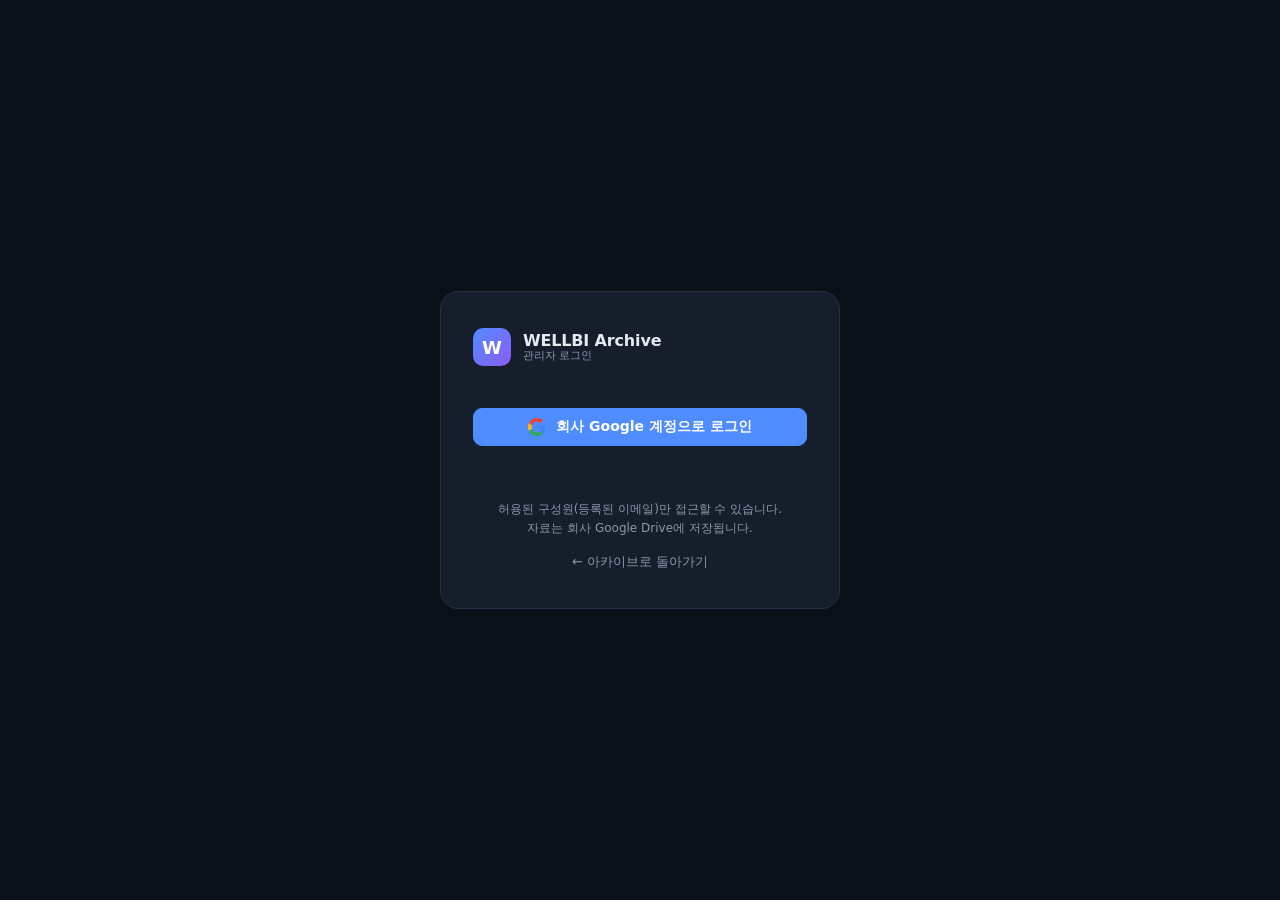
<file: admin.html>
<!DOCTYPE html>
<html lang="ko">
<head>
<meta charset="UTF-8">
<meta name="viewport" content="width=device-width, initial-scale=1.0">
<title>WELLBI Archive · 관리자</title>
<link rel="stylesheet" href="style.css">
<link rel="stylesheet" href="admin.css">
</head>
<body class="admin-body">

<!-- ================= 로그인 ================= -->
<section id="loginView" class="login" hidden>
  <form class="login-card" id="loginForm">
    <div class="brand" style="margin-bottom:28px">
      <span class="brand-mark">W</span>
      <span class="brand-text"><strong>WELLBI Archive</strong><small>관리자 로그인</small></span>
    </div>
    <!-- 프로토타입(IndexedDB) 모드 -->
    <div id="loginLocal">
      <label class="f"><span>회사 이메일</span><input type="email" name="email" value="admin@wellbi.co.kr" autocomplete="username"></label>
      <label class="f"><span>비밀번호</span><input type="password" name="pw" value="admin1234" autocomplete="current-password"></label>
      <div class="login-err" id="loginErr"></div>
      <button class="btn primary block" type="submit">로그인</button>
      <button class="btn ghost block" type="button" id="showRegister">구성원 가입 신청</button>
      <p class="login-hint">프로토타입 기본 관리자: admin@wellbi.co.kr / admin1234<br>구성원은 가입 신청 후 관리자 승인을 받아야 로그인할 수 있습니다.</p>
    </div>
    <!-- Google Drive 모드 -->
    <div id="loginDrive" hidden>
      <button class="btn primary block google-btn" type="button" id="googleLoginBtn">
        <svg width="18" height="18" viewBox="0 0 48 48"><path fill="#EA4335" d="M24 9.5c3.5 0 6.6 1.2 9.1 3.5l6.8-6.8C35.8 2.4 30.3 0 24 0 14.6 0 6.5 5.4 2.6 13.2l7.9 6.1C12.4 13.4 17.7 9.5 24 9.5z"/><path fill="#4285F4" d="M46.5 24.5c0-1.6-.1-3.1-.4-4.5H24v9h12.7c-.6 3-2.3 5.5-4.8 7.2l7.7 6c4.5-4.2 6.9-10.3 6.9-17.7z"/><path fill="#FBBC05" d="M10.5 28.7c-.5-1.5-.8-3-.8-4.7s.3-3.2.8-4.7l-7.9-6.1C.9 16.5 0 20.1 0 24s.9 7.5 2.6 10.8l7.9-6.1z"/><path fill="#34A853" d="M24 48c6.3 0 11.7-2.1 15.6-5.7l-7.7-6c-2.1 1.4-4.8 2.3-7.9 2.3-6.3 0-11.6-3.9-13.5-9.4l-7.9 6.1C6.5 42.6 14.6 48 24 48z"/></svg>
        회사 Google 계정으로 로그인
      </button>
      <div class="login-err" id="loginErrDrive"></div>
      <p class="login-hint">허용된 구성원(<span id="allowedDomain"></span>)만 접근할 수 있습니다.<br>자료는 회사 Google Drive에 저장됩니다.</p>
    </div>
    <a class="login-back" href="index.html">← 아카이브로 돌아가기</a>
  </form>

  <!-- 구성원 가입 신청 (프로토타입 모드) -->
  <form class="login-card" id="registerForm" hidden>
    <div class="brand" style="margin-bottom:20px">
      <span class="brand-mark">W</span>
      <span class="brand-text"><strong>WELLBI Archive</strong><small>구성원 가입 신청</small></span>
    </div>
    <div class="row c2">
      <label class="f"><span>이름 *</span><input name="name" required placeholder="홍길동"></label>
      <label class="f"><span>소속</span><input name="dept" placeholder="기획1팀"></label>
      <label class="f"><span>직책</span><input name="position" placeholder="대리"></label>
      <label class="f"><span>회사 이메일 *</span><input type="email" name="email" required placeholder="name@wellbi.kr" autocomplete="username"></label>
      <label class="f" style="grid-column:1/-1"><span>비밀번호 * <span class="hint">(6자 이상)</span></span><input type="password" name="pw" required minlength="6" autocomplete="new-password"></label>
    </div>
    <div class="login-err" id="registerErr"></div>
    <button class="btn primary block" type="submit">가입 신청</button>
    <button class="btn ghost block" type="button" id="showLogin">← 로그인으로</button>
    <p class="login-hint">신청 후 관리자(허빈)가 승인하면 로그인할 수 있습니다.</p>
  </form>
</section>

<!-- ================= 관리자 셸 ================= -->
<div id="adminView" class="admin" hidden>
  <aside class="side">
    <a class="brand" href="index.html" target="_blank">
      <span class="brand-mark">W</span>
      <span class="brand-text"><strong>WELLBI Archive</strong><small>Admin Console</small></span>
    </a>

    <nav class="side-nav">
      <a href="#/dashboard" data-nav="dashboard" data-admin-only>📊 진행 현황 <span class="nav-badge" id="dashBadge" hidden></span></a>
      <a href="#/projects" data-nav="projects">📁 프로젝트 관리</a>
      <a href="#/new" data-nav="new">＋ 새 프로젝트</a>
      <a href="#/users" data-nav="users" data-admin-only>👥 구성원 관리 <span class="nav-badge" id="usersBadge" hidden></span></a>
      <a href="#/settings" data-nav="settings">⚙ 설정 · 백업</a>
    </nav>

    <div class="side-foot">
      <div class="me"><b id="meName"></b><small id="meRole"></small></div>
      <button class="btn ghost sm" id="logoutBtn">로그아웃</button>
      <a class="btn ghost sm" href="index.html" target="_blank">사이트 보기 ↗</a>
    </div>
  </aside>

  <main class="content" id="content"></main>
</div>

<!-- 토스트 -->
<div id="toast" class="toast" hidden></div>

<script src="https://accounts.google.com/gsi/client" async defer></script>
<script src="config.js"></script>
<script src="data.js"></script>
<script src="storage.js"></script>
<script src="admin.js"></script>
</body>
</html>
</file>
<file: style.css>
/* =====================================================================
   WELLBI Archive - Styles
   ===================================================================== */
:root {
  --bg: #0b0f17;
  --bg-2: #111827;
  --card: #161d2b;
  --card-hover: #1c2536;
  --line: #243044;
  --text: #e5e9f0;
  --muted: #8b97ab;
  --accent: #4f8cff;
  --accent-2: #7ab3ff;
  --radius: 14px;
  --shadow: 0 10px 30px rgba(0,0,0,.35);
  --header-h: 68px;
}

* { box-sizing: border-box; }
html, body { margin: 0; padding: 0; }
body {
  font-family: "Pretendard", "Apple SD Gothic Neo", "Noto Sans KR", "Malgun Gothic", system-ui, sans-serif;
  background: var(--bg);
  color: var(--text);
  line-height: 1.5;
  -webkit-font-smoothing: antialiased;
}
a { color: inherit; text-decoration: none; }
button { font-family: inherit; cursor: pointer; }
img { display: block; max-width: 100%; }
[hidden] { display: none !important; }

/* ---------- Header ---------- */
.header {
  position: sticky; top: 0; z-index: 50;
  height: var(--header-h);
  background: rgba(11,15,23,.85);
  backdrop-filter: blur(12px);
  border-bottom: 1px solid var(--line);
}
.header-inner {
  max-width: 1400px; margin: 0 auto; height: 100%;
  padding: 0 24px;
  display: flex; align-items: center; gap: 28px;
}
.brand { display: flex; align-items: center; gap: 12px; flex-shrink: 0; }
.brand-mark {
  width: 38px; height: 38px; border-radius: 10px;
  background: linear-gradient(135deg, var(--accent), #8b5cf6);
  display: grid; place-items: center;
  font-weight: 800; font-size: 18px; color: #fff;
}
.brand-text { display: flex; flex-direction: column; line-height: 1.15; }
.brand-text strong { font-size: 16px; letter-spacing: -.01em; }
.brand-text small { font-size: 11px; color: var(--muted); }

.nav { display: flex; gap: 4px; }
.nav a {
  padding: 8px 14px; border-radius: 8px;
  font-size: 14px; font-weight: 600; color: var(--muted);
  transition: .15s;
}
.nav a:hover { color: var(--text); background: var(--bg-2); }
.nav a.active { color: #fff; background: var(--accent); }

/* 검색: 기본은 돋보기 아이콘만, 클릭/포커스 또는 입력값이 있으면 입력창 확장 */
.search {
  margin-left: auto;
  display: flex; align-items: center; gap: 8px;
  background: var(--bg-2); border: 1px solid var(--line);
  border-radius: 10px; padding: 0 11px; height: 40px; width: 40px;
  color: var(--muted); cursor: pointer; overflow: hidden;
  transition: width .25s ease, border-color .2s, background .2s;
}
.search svg { flex: none; }
.search:hover { border-color: #34425b; color: var(--text); }
.search:focus-within, .search.open { width: 320px; border-color: var(--accent); cursor: text; color: var(--muted); }
.search input {
  flex: 1; min-width: 0; background: transparent; border: 0; outline: 0;
  color: var(--text); font-size: 14px; font-family: inherit;
  opacity: 0; transition: opacity .15s;
}
.search:focus-within input, .search.open input { opacity: 1; }
.search input::placeholder { color: var(--muted); }

/* ---------- Layout ---------- */
.main { max-width: 1400px; margin: 0 auto; padding: 32px 24px 80px; min-height: calc(100vh - var(--header-h) - 60px); }
.footer {
  border-top: 1px solid var(--line);
  padding: 20px 24px; font-size: 12px; color: var(--muted);
  display: flex; justify-content: space-between; max-width: 1400px; margin: 0 auto;
}

.page-head { display: flex; align-items: flex-end; justify-content: space-between; gap: 20px; margin-bottom: 24px; flex-wrap: wrap; }
.page-title { margin: 0; font-size: 26px; font-weight: 800; letter-spacing: -.02em; }
.page-sub { margin: 4px 0 0; color: var(--muted); font-size: 14px; }

/* 필터 칩 */
.chips { display: flex; gap: 8px; flex-wrap: wrap; }
.chip {
  display: inline-flex; align-items: center;
  border: 1px solid var(--line); background: var(--bg-2); color: var(--muted);
  border-radius: 999px; padding: 6px 14px; font-size: 13px; font-weight: 600;
  transition: .15s;
}
.chip:hover { color: var(--text); border-color: #34425b; }
.chip.active { background: var(--accent); border-color: var(--accent); color: #fff; }
.chip .cnt { opacity: .7; margin-left: 4px; font-weight: 500; }

/* ---------- Project Grid ---------- */
.grid {
  display: grid;
  grid-template-columns: repeat(auto-fill, minmax(300px, 1fr));
  gap: 22px;
}
.pcard {
  background: var(--card); border: 1px solid var(--line);
  border-radius: var(--radius); overflow: hidden;
  transition: transform .2s, border-color .2s, box-shadow .2s;
  display: flex; flex-direction: column;
}
.pcard:hover { transform: translateY(-4px); border-color: #34425b; box-shadow: var(--shadow); }
.pcard-thumb { position: relative; aspect-ratio: 16/10; overflow: hidden; background: #0f1520; }
.pcard-thumb img { width: 100%; height: 100%; object-fit: cover; transition: transform .4s; }
.pcard:hover .pcard-thumb img { transform: scale(1.04); }
.pcard-year {
  position: absolute; top: 12px; left: 12px;
  background: rgba(0,0,0,.6); backdrop-filter: blur(6px);
  padding: 4px 10px; border-radius: 6px; font-size: 12px; font-weight: 700;
}
.pcard-field {
  position: absolute; top: 12px; right: 12px;
  background: var(--accent); color: #fff;
  padding: 4px 10px; border-radius: 6px; font-size: 11px; font-weight: 700;
}
.pcard-body { padding: 16px 18px 18px; display: flex; flex-direction: column; gap: 8px; flex: 1; }
.pcard-title { margin: 0; font-size: 17px; font-weight: 700; letter-spacing: -.01em; }
.pcard-client { color: var(--muted); font-size: 13px; }
.pcard-meta { display: flex; gap: 6px; flex-wrap: wrap; margin-top: auto; padding-top: 8px; }
.mini {
  font-size: 11px; color: var(--muted);
  background: var(--bg-2); border: 1px solid var(--line);
  padding: 3px 8px; border-radius: 6px;
}
.mini b { color: var(--text); font-weight: 600; }

/* 그룹 (년도별/분야별) */
.group { margin-bottom: 44px; }
.group-head {
  display: flex; align-items: baseline; gap: 12px;
  margin-bottom: 16px; padding-bottom: 10px; border-bottom: 1px solid var(--line);
}
.group-head h2 { margin: 0; font-size: 22px; font-weight: 800; }
.group-head span { color: var(--muted); font-size: 13px; }

.empty { text-align: center; color: var(--muted); padding: 80px 0; }

/* ---------- 브레드크럼 ---------- */
.crumbs { display: flex; align-items: center; gap: 8px; flex-wrap: wrap; font-size: 13px; color: var(--muted); margin-bottom: 18px; }
.crumbs a:hover { color: var(--text); }
.crumbs .cur { color: var(--text); font-weight: 600; }
.crumbs .sep { opacity: .5; }

/* ---------- 연도 타일 (심플: 큰 연도 + 프로젝트 수) ---------- */
.yboard { display: grid; grid-template-columns: repeat(auto-fill, minmax(320px, 1fr)); gap: 22px; }
.ytile { container-type: inline-size; }
.ytile {
  position: relative; min-height: 260px;
  background: linear-gradient(160deg, #1a2436 0%, #0f1521 100%);
  border: 1px solid var(--line); border-radius: 22px; overflow: hidden;
  display: flex; flex-direction: column; justify-content: space-between;
  padding: 26px 30px 26px;
  transition: transform .25s, border-color .25s, box-shadow .25s;
}
.ytile:hover { transform: translateY(-5px); border-color: var(--accent); box-shadow: var(--shadow); }
.ytile::after {
  content: ""; position: absolute; inset: 0; pointer-events: none;
  background: radial-gradient(ellipse at 20% 0%, rgba(79,140,255,.22), transparent 55%);
}
.ytile-year {
  position: relative; z-index: 1;
  /* 타일 폭 기준: 4자리 숫자가 패딩 안에 꼭 맞게 (폭 320px → 약 128px, 시스템 폰트 폭 차이 대비 여유 확보). 컨테이너 쿼리 미지원 브라우저용 폴백 포함 */
  font-size: 92px; font-size: 40cqw; font-weight: 900; line-height: .9; letter-spacing: -.05em;
  font-variant-numeric: tabular-nums;
  background: linear-gradient(180deg, #ffffff 0%, #b9cdf2 100%);
  -webkit-background-clip: text; background-clip: text; color: transparent;
}
.ytile-stat { position: relative; z-index: 1; display: flex; align-items: baseline; gap: 8px; }
.ytile-stat b { font-size: 40px; font-weight: 900; color: var(--accent-2); letter-spacing: -.03em; line-height: 1; }
.ytile-stat span { font-size: 12px; font-weight: 700; color: var(--muted); letter-spacing: .14em; }
/* 첫 로드 스켈레톤 */
.ytile-skeleton { pointer-events: none; animation: ytile-pulse 1.4s ease-in-out infinite; }
.ytile-skeleton::before {
  content: ""; position: absolute; left: 30px; top: 26px; width: 60%; height: 38%;
  border-radius: 14px; background: rgba(255,255,255,.07);
}
@keyframes ytile-pulse { 0%, 100% { opacity: .55; } 50% { opacity: 1; } }
@media (max-width: 720px) {
  .yboard { grid-template-columns: 1fr; }
  .ytile { min-height: 220px; }
  .ytile-year { font-size: 92px; font-size: 40cqw; }
}

/* ---------- 보드 타일 (분야) ---------- */
.board { display: grid; grid-template-columns: repeat(auto-fill, minmax(240px, 1fr)); gap: 18px; }
.board-field { grid-template-columns: repeat(auto-fill, minmax(280px, 1fr)); }
.tile {
  position: relative; min-height: 180px;
  background: var(--card); border: 1px solid var(--line); border-radius: 18px;
  padding: 26px 26px 22px;
  display: flex; flex-direction: column; justify-content: space-between; gap: 18px;
  overflow: hidden;
  transition: transform .2s, border-color .2s, box-shadow .2s;
}
.tile::before {
  content: ""; position: absolute; inset: 0;
  background: radial-gradient(ellipse at top right, rgba(79,140,255,.18), transparent 60%);
  opacity: 0; transition: opacity .25s;
}
.tile:hover { transform: translateY(-4px); border-color: var(--accent); box-shadow: var(--shadow); }
.tile:hover::before { opacity: 1; }
.tile-label {
  position: relative; font-size: 34px; font-weight: 900; letter-spacing: -.03em; line-height: 1.15;
  word-break: keep-all;
}
.board-field .tile-label { font-size: 24px; }
.tile-count { position: relative; display: flex; align-items: baseline; gap: 6px; }
.tile-count b { font-size: 28px; font-weight: 800; color: var(--accent-2); letter-spacing: -.02em; }
.tile-count span { font-size: 12px; color: var(--muted); text-transform: uppercase; letter-spacing: .08em; }
.tile-sub { position: relative; font-size: 12px; color: var(--muted); }

.section-link:hover { color: var(--accent-2); }

/* ---------- 현황기록 타임라인 ---------- */
.log-list { display: flex; flex-direction: column; gap: 12px; max-width: 860px; }
.log { background: var(--card); border: 1px solid var(--line); border-left: 3px solid var(--accent); border-radius: 12px; padding: 16px 18px; }
.log-h { display: flex; align-items: center; gap: 10px; font-size: 13px; flex-wrap: wrap; }
.log-h b { font-size: 15px; }
.log-h span { color: var(--muted); }
.log-h time { color: var(--muted); font-size: 12px; margin-left: auto; }
.log-p { font-size: 12px; margin-top: 6px; }
.log-p a { color: var(--accent-2); }
.log-t { font-weight: 700; margin-top: 10px; font-size: 15px; }
.log-b { margin-top: 6px; font-size: 14px; color: #c3cbd9; white-space: pre-wrap; line-height: 1.7; }
.admin-link { color: var(--muted); text-decoration: underline dotted; }
.admin-link:hover { color: var(--text); }

/* ---------- Detail ---------- */
.back {
  display: inline-flex; align-items: center; gap: 6px;
  color: var(--muted); font-size: 14px; margin-bottom: 20px;
}
.back:hover { color: var(--text); }

.hero {
  display: grid; grid-template-columns: 1.15fr 1fr; gap: 32px; align-items: stretch;
  background: var(--card); border: 1px solid var(--line); border-radius: 18px;
  overflow: hidden; margin-bottom: 32px;
}
/* 상세 썸네일: 원본 비율 유지 (잘리지 않음). 세로 이미지는 최대 높이 안에서 contain */
.hero-img { display: flex; align-items: center; justify-content: center; background: #0f1520; min-height: 320px; align-self: stretch; }
.hero-img img { display: block; max-width: 100%; max-height: 640px; width: auto; height: auto; object-fit: contain; }
.hero-body { padding: 32px 32px 32px 0; display: flex; flex-direction: column; gap: 16px; }
.hero-badges { display: flex; gap: 8px; }
.badge { font-size: 12px; font-weight: 700; padding: 4px 10px; border-radius: 6px; background: var(--bg-2); border: 1px solid var(--line); }
.badge.accent { background: var(--accent); border-color: var(--accent); color: #fff; }
.hero h1 { margin: 0; font-size: 30px; font-weight: 800; letter-spacing: -.02em; line-height: 1.25; }
.hero-summary { color: #c3cbd9; font-size: 15px; margin: 0; }
.kv { display: grid; grid-template-columns: 80px 1fr; row-gap: 6px; column-gap: 12px; font-size: 14px; }
.kv dt { color: var(--muted); }
.kv dd { margin: 0; }
.kv dd.amount { font-weight: 700; font-variant-numeric: tabular-nums; }

.stats { display: grid; grid-template-columns: repeat(4, 1fr); gap: 10px; }
.stat {
  background: var(--bg-2); border: 1px solid var(--line); border-radius: 10px;
  padding: 12px 14px; min-width: 0;
}
.stat .v { font-size: 20px; font-weight: 800; color: var(--accent-2); letter-spacing: -.01em; line-height: 1.25; word-break: keep-all; overflow-wrap: anywhere; }
/* 값이 길면(지역별 병기 등) 숫자 크기를 줄이고 줄바꿈 허용 */
.stat.long .v { font-size: 14px; font-weight: 700; }
.stat.long .v .sep { color: var(--muted); font-weight: 400; margin: 0 4px; }
.stat .l { font-size: 12px; color: var(--muted); margin-top: 2px; }

.scope { display: flex; gap: 8px; flex-wrap: wrap; }
.scope span {
  font-size: 13px; padding: 5px 12px; border-radius: 999px;
  background: rgba(79,140,255,.12); color: var(--accent-2); border: 1px solid rgba(79,140,255,.25);
}

/* 과업 탭 */
.tabs {
  display: flex; gap: 4px; flex-wrap: wrap;
  border-bottom: 1px solid var(--line); margin-bottom: 22px;
  position: sticky; top: var(--header-h); background: var(--bg); z-index: 10; padding-top: 8px;
}
.tab {
  background: transparent; border: 0; color: var(--muted);
  padding: 10px 16px; font-size: 14px; font-weight: 600;
  border-bottom: 2px solid transparent; margin-bottom: -1px;
  display: flex; align-items: center; gap: 6px;
}
.tab:hover { color: var(--text); }
.tab.active { color: var(--text); border-bottom-color: var(--accent); }
.tab .cnt { font-size: 11px; background: var(--bg-2); border: 1px solid var(--line); padding: 1px 7px; border-radius: 999px; }
.tab.active .cnt { background: var(--accent); border-color: var(--accent); color: #fff; }

/* 자료 섹션 */
.section { margin-bottom: 40px; scroll-margin-top: 130px; }
.section-head { display: flex; align-items: baseline; gap: 10px; margin-bottom: 14px; }
.section-head h3 { margin: 0; font-size: 18px; font-weight: 700; }
.section-head span { color: var(--muted); font-size: 13px; }

.agrid { display: grid; grid-template-columns: repeat(auto-fill, minmax(220px, 1fr)); gap: 16px; }
.acard {
  background: var(--card); border: 1px solid var(--line); border-radius: 12px;
  overflow: hidden; text-align: left; padding: 0; color: inherit;
  transition: .2s;
}
.acard:hover { border-color: #34425b; transform: translateY(-3px); box-shadow: var(--shadow); }
.acard-thumb { position: relative; aspect-ratio: 16/10; background: #0f1520; }
.acard-thumb img { width: 100%; height: 100%; object-fit: cover; }
/* PDF 등 문서 썸네일은 세로 비율이라 잘리지 않게 전체 표시 */
.acard-thumb[data-kind="pdf"] img { object-fit: contain; background: #1a2230; }
/* 썸네일 없음/로드 실패 → 타입 아이콘 */
.acard-thumb.noimg::before {
  content: "🖼"; position: absolute; inset: 0; display: grid; place-items: center;
  font-size: 40px; opacity: .45;
}
.acard-thumb.noimg[data-kind="pdf"]::before { content: "📄"; }
.acard-thumb.noimg[data-kind="video"]::before { content: "🎬"; }
.acard-thumb.noimg[data-kind="link"]::before { content: "🔗"; }
.pcard-thumb.noimg::before, .hero-img.noimg::before {
  content: "🏛"; position: absolute; inset: 0; display: grid; place-items: center; font-size: 48px; opacity: .35;
}
.acard-type {
  position: absolute; bottom: 8px; left: 8px;
  background: rgba(0,0,0,.65); backdrop-filter: blur(6px);
  font-size: 10px; font-weight: 700; letter-spacing: .05em; padding: 3px 7px; border-radius: 5px;
  text-transform: uppercase;
}
.acard-play {
  position: absolute; inset: 0; display: grid; place-items: center;
}
.acard-play::after {
  content: ""; width: 48px; height: 48px; border-radius: 50%;
  background: rgba(255,255,255,.9) url("data:image/svg+xml;utf8,<svg xmlns='http://www.w3.org/2000/svg' viewBox='0 0 24 24'><path fill='%230b0f17' d='M8 5v14l11-7z'/></svg>") center/22px no-repeat;
  box-shadow: 0 4px 16px rgba(0,0,0,.4);
}
.acard-body { padding: 12px 14px 14px; }
.acard-title { font-size: 14px; font-weight: 700; margin: 0 0 2px; }
.acard-desc { font-size: 12px; color: var(--muted); margin: 0; }

/* ---------- Lightbox ---------- */
.lightbox { position: fixed; inset: 0; z-index: 100; display: grid; place-items: center; }
.lb-backdrop { position: absolute; inset: 0; background: rgba(0,0,0,.88); backdrop-filter: blur(4px); }
.lb-dialog {
  position: relative; width: min(1200px, 94vw); height: min(860px, 92vh);
  display: flex; flex-direction: column;
}
.lb-stage {
  flex: 1; min-height: 0; display: grid; place-items: center;
  background: #000; border-radius: 12px; overflow: hidden;
}
.lb-stage img { max-width: 100%; max-height: 100%; object-fit: contain; }
/* 이미지 확대 보기: 클릭 → 실제 크기(1:1), 스테이지 안에서 스크롤 */
.lb-stage img.lb-zoomable { cursor: zoom-in; }
.lb-stage.zoomed { display: block; overflow: auto; }
.lb-stage.zoomed img.lb-zoomable { max-width: none; max-height: none; width: auto; height: auto; cursor: zoom-out; }
.lb-stage video, .lb-stage iframe { width: 100%; height: 100%; border: 0; background: #000; }
.lb-stage .lb-link {
  display: flex; flex-direction: column; align-items: center; gap: 14px; color: var(--muted);
}
.lb-stage .lb-link a { color: var(--accent-2); font-size: 18px; font-weight: 700; word-break: break-all; }
.lb-stage .lb-link, .lb-stage .lb-fallback { padding: 24px; text-align: center; max-width: 560px; }
.lb-stage .lb-link small, .lb-stage .lb-fallback small { display: block; font-size: 13px; color: var(--muted); line-height: 1.6; }
.lb-stage .lb-fallback { display: flex; flex-direction: column; gap: 10px; color: var(--text); }

.lb-info {
  display: flex; justify-content: space-between; align-items: center; gap: 16px;
  padding: 14px 4px 0;
}
.lb-title { font-size: 16px; font-weight: 700; }
.lb-desc { font-size: 13px; color: var(--muted); }
.lb-actions { display: flex; gap: 8px; }
.lb-actions a {
  font-size: 13px; font-weight: 600; padding: 8px 14px; border-radius: 8px;
  background: var(--bg-2); border: 1px solid var(--line);
}
.lb-actions a:hover { border-color: var(--accent); color: var(--accent-2); }
.lb-counter { position: absolute; top: -34px; left: 0; font-size: 13px; color: var(--muted); }

.lb-close {
  position: absolute; top: -40px; right: 0;
  background: transparent; border: 0; color: #fff; font-size: 32px; line-height: 1;
}
.lb-nav {
  position: absolute; top: 45%; transform: translateY(-50%);
  width: 46px; height: 46px; border-radius: 50%;
  background: rgba(255,255,255,.1); border: 1px solid rgba(255,255,255,.2);
  color: #fff; font-size: 30px; line-height: 1; display: grid; place-items: center;
  transition: .15s;
}
.lb-nav:hover { background: rgba(255,255,255,.22); }
.lb-prev { left: -60px; }
.lb-next { right: -60px; }

/* ---------- Responsive ---------- */
@media (max-width: 1000px) {
  .hero { grid-template-columns: 1fr; }
  .hero-body { padding: 24px; }
  .stats { grid-template-columns: repeat(2, 1fr); }
  .lb-prev { left: 8px; } .lb-next { right: 8px; }
}
@media (max-width: 720px) {
  .header-inner { gap: 12px; padding: 0 14px; }
  .brand-text small { display: none; }
  .nav a { padding: 8px 10px; font-size: 13px; }
  .search:focus-within, .search.open { width: min(320px, 60vw); }
  .main { padding: 20px 14px 60px; }
  .hero h1 { font-size: 22px; }
  .lb-info { flex-direction: column; align-items: flex-start; }
}
</file>
<file: admin.css>
/* =====================================================================
   WELLBI Archive - Admin styles (style.css 위에 덧입힘)
   ===================================================================== */
.admin-body { background: var(--bg); }

/* ---------- 공통 폼/버튼 ---------- */
.btn {
  display: inline-flex; align-items: center; justify-content: center; gap: 6px;
  padding: 9px 16px; border-radius: 9px; font-size: 14px; font-weight: 600;
  background: var(--bg-2); border: 1px solid var(--line); color: var(--text); transition: .15s;
}
.btn:hover { border-color: #34425b; }
.btn.primary { background: var(--accent); border-color: var(--accent); color: #fff; }
.btn.primary:hover { background: #3f7bea; }
.btn.danger { color: #f87171; }
.btn.danger:hover { background: rgba(248,113,113,.12); border-color: #f87171; }
.btn.ghost { background: transparent; }
.btn.sm { padding: 6px 11px; font-size: 13px; }
.btn.block { width: 100%; }
.btn:disabled { opacity: .5; cursor: not-allowed; }

.f { display: flex; flex-direction: column; gap: 6px; font-size: 13px; }
.f > span { color: var(--muted); font-weight: 600; }
.f input, .f select, .f textarea {
  background: var(--bg-2); border: 1px solid var(--line); color: var(--text);
  border-radius: 9px; padding: 10px 12px; font-size: 14px; font-family: inherit; outline: 0;
}
.f input:focus, .f select:focus, .f textarea:focus { border-color: var(--accent); }
.f textarea { resize: vertical; min-height: 88px; }
.f.inline { flex-direction: row; align-items: center; gap: 10px; }
.f .hint { font-size: 12px; color: var(--muted); font-weight: 400; }

.row { display: grid; gap: 14px; }
.row.c2 { grid-template-columns: 1fr 1fr; }
.row.c3 { grid-template-columns: 1fr 1fr 1fr; }
.row.c4 { grid-template-columns: repeat(4, 1fr); }

.card { background: var(--card); border: 1px solid var(--line); border-radius: 14px; padding: 22px; }
.card + .card { margin-top: 18px; }
.card h2 { margin: 0 0 16px; font-size: 16px; font-weight: 700; display: flex; align-items: center; justify-content: space-between; }
.card h2 small { color: var(--muted); font-weight: 400; font-size: 12px; }

/* ---------- 로그인 ---------- */
.login { min-height: 100vh; display: grid; place-items: center; padding: 20px; }
.login-card {
  width: 100%; max-width: 400px; background: var(--card); border: 1px solid var(--line);
  border-radius: 18px; padding: 36px 32px; display: flex; flex-direction: column; gap: 14px;
}
.login-err { color: #f87171; font-size: 13px; min-height: 18px; }
.login-hint { font-size: 12px; color: var(--muted); text-align: center; margin: 8px 0 0; line-height: 1.6; }
.login-back { font-size: 13px; color: var(--muted); text-align: center; }
.login-back:hover { color: var(--text); }
#loginLocal, #loginDrive { display: flex; flex-direction: column; gap: 14px; }
#loginLocal[hidden], #loginDrive[hidden] { display: none; }
.google-btn { display: flex; align-items: center; justify-content: center; gap: 10px; background: #fff; color: #1f2937; border-color: #fff; font-weight: 600; }
.google-btn:hover { background: #f1f5f9; border-color: #f1f5f9; }

/* ---------- 셸 ---------- */
.admin { display: grid; grid-template-columns: 250px 1fr; min-height: 100vh; }
.side {
  background: var(--bg-2); border-right: 1px solid var(--line);
  padding: 22px 16px; display: flex; flex-direction: column; gap: 24px;
  position: sticky; top: 0; height: 100vh;
}
.side-nav { display: flex; flex-direction: column; gap: 4px; }
.side-nav a {
  padding: 10px 12px; border-radius: 9px; font-size: 14px; font-weight: 600; color: var(--muted);
}
.side-nav a:hover { color: var(--text); background: var(--card); }
.side-nav a.active { color: #fff; background: var(--accent); }
.side-foot { margin-top: auto; display: flex; flex-direction: column; gap: 8px; }
.me { display: flex; flex-direction: column; padding: 8px 4px; }
.me b { font-size: 14px; }
.me small { color: var(--muted); font-size: 12px; }

.content { padding: 32px 36px 80px; max-width: 1400px; }
.content-head { display: flex; align-items: center; justify-content: space-between; gap: 16px; margin-bottom: 24px; flex-wrap: wrap; }
.content-head h1 { margin: 0; font-size: 24px; font-weight: 800; letter-spacing: -.02em; }
.content-head p { margin: 4px 0 0; color: var(--muted); font-size: 13px; }
.head-actions { display: flex; gap: 8px; }

/* ---------- 프로젝트 목록 ---------- */
.toolbar { display: flex; gap: 10px; margin-bottom: 16px; flex-wrap: wrap; }
.toolbar input, .toolbar select {
  background: var(--bg-2); border: 1px solid var(--line); color: var(--text);
  border-radius: 9px; padding: 9px 12px; font-size: 14px; font-family: inherit; outline: 0;
}
.toolbar input { flex: 1; min-width: 200px; }

.table-wrap { overflow-x: auto; } /* 화면이 좁으면 세로로 깨지지 않고 가로 스크롤 */
.table { width: 100%; border-collapse: collapse; font-size: 14px; }
.table th { text-align: left; font-size: 12px; color: var(--muted); font-weight: 600; padding: 10px 12px; border-bottom: 1px solid var(--line); }
.table td { padding: 12px; border-bottom: 1px solid var(--line); vertical-align: middle; }
.table tr:hover td { background: rgba(255,255,255,.02); }
.table .thumb { width: 88px; height: 55px; object-fit: cover; border-radius: 6px; background: #0f1520; display: block; }
.table .t { font-weight: 700; }
.table .s { color: var(--muted); font-size: 12px; }
.table .acts { display: flex; gap: 6px; justify-content: flex-end; }
/* 줄깨짐 방지: 분야·금액·자료·진행률·상태·버튼은 줄바꿈 금지, 프로젝트명 열만 늘어나며 줄바꿈 */
.table th, .table td { white-space: nowrap; }
.table td.ttl { white-space: normal; width: 100%; min-width: 260px; }
.table td.ttl .t { word-break: keep-all; overflow-wrap: anywhere; }
.table td.ttl .s { white-space: normal; }
.table .pill, .table .btn { white-space: nowrap; }
.table .pct { min-width: 110px; }
.table th.amt, .table td.amt { text-align: right; white-space: nowrap; }
.table th.amt small { font-weight: 400; }
.table td.amt b { font-variant-numeric: tabular-nums; font-weight: 700; }
.table td.amt span { color: var(--muted); font-size: 11px; margin-left: 3px; }

/* 단위 붙은 입력 (계약금액 천원) */
.with-unit { position: relative; display: flex; align-items: center; }
.with-unit input { width: 100%; padding-right: 54px; text-align: right; font-variant-numeric: tabular-nums; font-weight: 700; letter-spacing: .2px; }
.with-unit b { position: absolute; right: 12px; font-size: 12px; font-weight: 700; color: var(--muted); pointer-events: none; }
#f-amount-won { min-height: 14px; }
.pill { font-size: 11px; font-weight: 700; padding: 3px 8px; border-radius: 6px; background: var(--bg-2); border: 1px solid var(--line); color: var(--muted); }
.pill.on { color: #4ade80; border-color: rgba(74,222,128,.4); }
.pill.off { color: #fbbf24; border-color: rgba(251,191,36,.4); }

/* ---------- 프로젝트 편집 ---------- */
.edit-layout { display: grid; grid-template-columns: 1fr 340px; gap: 20px; align-items: start; }
.sticky-side { position: sticky; top: 24px; }

.thumb-drop {
  aspect-ratio: 16/10; border-radius: 12px; border: 2px dashed var(--line);
  display: grid; place-items: center; text-align: center; color: var(--muted); font-size: 13px;
  background: var(--bg-2); overflow: hidden; position: relative; cursor: pointer; transition: .15s;
}
.thumb-drop:hover, .thumb-drop.over { border-color: var(--accent); color: var(--text); }
.thumb-drop img { position: absolute; inset: 0; width: 100%; height: 100%; object-fit: cover; }
.thumb-drop .ov { position: relative; z-index: 1; background: rgba(0,0,0,.55); padding: 6px 12px; border-radius: 8px; }

.list-edit { display: flex; flex-direction: column; gap: 8px; }
.list-edit .li { display: grid; grid-template-columns: 1fr 1fr auto; gap: 8px; }
.list-edit .li.one { grid-template-columns: 1fr auto; }
.list-edit input { background: var(--bg-2); border: 1px solid var(--line); color: var(--text); border-radius: 8px; padding: 8px 10px; font-size: 13px; font-family: inherit; outline: 0; }
.list-edit input:focus { border-color: var(--accent); }
.icon-btn { background: transparent; border: 1px solid var(--line); color: var(--muted); border-radius: 8px; width: 34px; font-size: 16px; }
.icon-btn:hover { color: #f87171; border-color: #f87171; }

/* 카테고리 탭 (자료 편집) */
.cat-tabs { display: flex; gap: 4px; flex-wrap: wrap; border-bottom: 1px solid var(--line); margin-bottom: 16px; }
.cat-tab { background: transparent; border: 0; color: var(--muted); padding: 10px 14px; font-size: 14px; font-weight: 600; border-bottom: 2px solid transparent; margin-bottom: -1px; display: flex; gap: 6px; align-items: center; }
.cat-tab:hover { color: var(--text); }
.cat-tab.active { color: var(--text); border-bottom-color: var(--accent); }
.cat-tab .n { font-size: 11px; background: var(--bg-2); border: 1px solid var(--line); padding: 1px 7px; border-radius: 999px; }
.cat-tab.active .n { background: var(--accent); border-color: var(--accent); color: #fff; }

.drop {
  border: 2px dashed var(--line); border-radius: 12px; padding: 28px; text-align: center;
  color: var(--muted); font-size: 14px; background: var(--bg-2); transition: .15s; cursor: pointer;
}
.drop:hover, .drop.over { border-color: var(--accent); color: var(--text); background: rgba(79,140,255,.06); }
.drop b { color: var(--accent-2); }
.drop small { display: block; margin-top: 6px; font-size: 12px; opacity: .8; }
.drop-row { display: grid; grid-template-columns: 1fr auto; gap: 10px; margin-bottom: 16px; align-items: stretch; }
.yt-box { display: flex; flex-direction: column; gap: 8px; justify-content: center; padding: 14px; background: var(--bg-2); border: 1px solid var(--line); border-radius: 12px; min-width: 260px; }
.yt-box input { background: var(--bg); border: 1px solid var(--line); color: var(--text); border-radius: 8px; padding: 9px 10px; font-size: 13px; font-family: inherit; outline: 0; }
.yt-box input:focus { border-color: var(--accent); }
.yt-box small { color: var(--muted); font-size: 11px; }

.progress { height: 6px; background: var(--bg-2); border-radius: 999px; overflow: hidden; margin: 10px 0 0; }
.progress > i { display: block; height: 100%; background: var(--accent); transition: width .2s; }

.asset-list { display: grid; grid-template-columns: repeat(auto-fill, minmax(230px, 1fr)); gap: 14px; }
.asset-edit { background: var(--bg-2); border: 1px solid var(--line); border-radius: 12px; overflow: hidden; display: flex; flex-direction: column; }
.asset-edit.dragging { opacity: .4; }
.asset-edit .th { position: relative; aspect-ratio: 16/10; background: #0f1520; }
.asset-edit .th img { width: 100%; height: 100%; object-fit: cover; }
.asset-edit .th .tp { position: absolute; bottom: 6px; left: 6px; font-size: 10px; font-weight: 700; padding: 2px 6px; border-radius: 4px; background: rgba(0,0,0,.65); text-transform: uppercase; }
.asset-edit .th .rm { position: absolute; top: 6px; right: 6px; width: 26px; height: 26px; border-radius: 50%; border: 0; background: rgba(0,0,0,.6); color: #fff; font-size: 16px; line-height: 1; }
.asset-edit .th .rm:hover { background: #ef4444; }
.asset-edit .th .noimg { position: absolute; inset: 0; display: grid; place-items: center; color: var(--muted); font-size: 32px; }
.asset-edit .th .handle { position: absolute; top: 6px; left: 6px; font-size: 12px; padding: 2px 7px; border-radius: 4px; background: rgba(0,0,0,.6); color: var(--muted); cursor: grab; }
.asset-edit .bd { padding: 10px; display: flex; flex-direction: column; gap: 6px; }
.asset-edit .bd input, .asset-edit .bd select { background: var(--bg); border: 1px solid var(--line); color: var(--text); border-radius: 7px; padding: 7px 9px; font-size: 12px; font-family: inherit; outline: 0; width: 100%; }
.asset-edit .bd input:focus { border-color: var(--accent); }

.empty-sm { color: var(--muted); font-size: 13px; text-align: center; padding: 30px 0; }

.stats-mini { display: grid; grid-template-columns: repeat(4, 1fr); gap: 10px; margin-bottom: 22px; }
.stats-mini .st { background: var(--card); border: 1px solid var(--line); border-radius: 12px; padding: 14px 16px; }
.stats-mini .st b { display: block; font-size: 24px; font-weight: 800; color: var(--accent-2); }
.stats-mini .st span { font-size: 12px; color: var(--muted); }

/* 저장 바 */
.savebar {
  position: sticky; bottom: 0; margin: 24px -36px -80px; padding: 14px 36px;
  background: rgba(11,15,23,.9); backdrop-filter: blur(10px); border-top: 1px solid var(--line);
  display: flex; align-items: center; justify-content: space-between; gap: 12px; z-index: 5;
}
.savebar .msg { color: var(--muted); font-size: 13px; }
.savebar .msg.dirty { color: #fbbf24; }

/* ---------- 사이드바 배지 ---------- */
.nav-badge { margin-left: auto; font-size: 11px; font-weight: 800; background: #f59e0b; color: #0b0f17; padding: 1px 7px; border-radius: 999px; }
.side-nav a { display: flex; align-items: center; gap: 6px; }

/* ---------- 알림 ---------- */
.alert { background: rgba(245,158,11,.1); border: 1px solid rgba(245,158,11,.35); color: #fcd34d; border-radius: 12px; padding: 12px 16px; font-size: 14px; margin-bottom: 18px; display: flex; gap: 8px; flex-wrap: wrap; align-items: center; }
.alert a { color: #fff; font-weight: 600; margin-left: auto; }
.card-attn { border-color: rgba(245,158,11,.45); }

/* ---------- 진행률 ---------- */
.full-c { color: #4ade80 !important; }
.mid-c  { color: #fbbf24 !important; }
.low-c  { color: #f87171 !important; }
.bar { height: 6px; background: var(--bg); border-radius: 999px; overflow: hidden; border: 1px solid var(--line); }
.bar > i { display: block; height: 100%; transition: width .3s; }
.bar > i.full { background: #4ade80; }
.bar > i.mid  { background: #fbbf24; }
.bar > i.low  { background: #f87171; }
.pct { display: grid; grid-template-columns: 1fr auto; gap: 2px 8px; align-items: center; min-width: 120px; }
.pct b { font-size: 13px; }
.pct small { grid-column: 1 / -1; font-size: 11px; color: var(--muted); }
.pct.full b { color: #4ade80; } .pct.mid b { color: #fbbf24; } .pct.low b { color: #f87171; }

.cov-grid { display: grid; grid-template-columns: repeat(auto-fill, minmax(200px, 1fr)); gap: 14px; }
.cov-h { display: flex; justify-content: space-between; font-size: 13px; margin-bottom: 6px; }
.cov-h b { color: var(--accent-2); }

/* ---------- 매트릭스 ---------- */
.matrix-toolbar { display: flex; justify-content: space-between; align-items: center; gap: 12px; padding: 18px 22px 12px; flex-wrap: wrap; }
.matrix-toolbar h2 { font-size: 16px; }
.matrix-toolbar select { background: var(--bg-2); border: 1px solid var(--line); color: var(--text); border-radius: 8px; padding: 7px 10px; font-size: 13px; font-family: inherit; }
.matrix-wrap { overflow-x: auto; }
.matrix { width: 100%; border-collapse: separate; border-spacing: 0; font-size: 13px; }
.matrix th { position: sticky; top: 0; background: var(--card); z-index: 2; text-align: center; font-size: 12px; color: var(--muted); font-weight: 600; padding: 10px 8px; border-bottom: 1px solid var(--line); white-space: nowrap; }
.matrix th small { display: block; font-size: 10px; font-weight: 500; opacity: .8; }
.matrix td { padding: 10px 8px; border-bottom: 1px solid var(--line); text-align: center; vertical-align: middle; }
.matrix .sticky { position: sticky; left: 0; background: var(--card); z-index: 1; text-align: left; min-width: 220px; }
.matrix th.sticky { z-index: 3; }
.matrix tr:hover td { background: rgba(255,255,255,.025); }
.matrix tr:hover td.sticky { background: #1a2233; }
.matrix .cell { font-size: 15px; line-height: 1; }
.matrix .cell small { display: block; font-size: 10px; color: var(--muted); margin-top: 2px; }
.matrix .cell.ok .dot { color: #4ade80; }
.matrix .cell.miss .dot { color: #f87171; opacity: .7; }
.matrix .cell.opt .dot { color: var(--muted); opacity: .4; }
.matrix .t { font-weight: 700; }
.matrix .s { color: var(--muted); font-size: 11px; }
.legend { font-size: 12px; color: var(--muted); padding: 10px 22px 16px; margin: 0; }
.legend .miss { color: #f87171; }

/* ---------- 현황기록 ---------- */
.log-form { background: var(--bg-2); border: 1px solid var(--line); border-radius: 12px; padding: 18px; display: flex; flex-direction: column; gap: 12px; margin-bottom: 18px; }
.log-list { display: flex; flex-direction: column; gap: 12px; }
.log-list.compact { gap: 8px; }
.log { background: var(--bg-2); border: 1px solid var(--line); border-left: 3px solid var(--accent); border-radius: 10px; padding: 14px 16px; }
.log-h { display: flex; align-items: center; gap: 10px; font-size: 13px; flex-wrap: wrap; }
.log-h b { font-size: 14px; }
.log-h span { color: var(--muted); }
.log-h time { color: var(--muted); font-size: 12px; margin-left: auto; }
.log-h .icon-btn { width: 28px; height: 28px; font-size: 14px; }
.log-p { font-size: 12px; margin-top: 6px; }
.log-p a { color: var(--accent-2); }
.log-t { font-weight: 700; margin-top: 8px; font-size: 14px; }
.log-b { margin-top: 6px; font-size: 14px; color: #c3cbd9; white-space: pre-wrap; line-height: 1.65; }
.log-list.compact .log-b { display: -webkit-box; -webkit-line-clamp: 3; -webkit-box-orient: vertical; overflow: hidden; }

/* 토스트 */
.toast {
  position: fixed; bottom: 26px; left: 50%; transform: translateX(-50%);
  background: #1f2a3c; border: 1px solid var(--line); color: var(--text);
  padding: 12px 18px; border-radius: 10px; font-size: 14px; z-index: 200; box-shadow: var(--shadow);
}
.toast.ok { border-color: rgba(74,222,128,.5); }
.toast.err { border-color: rgba(248,113,113,.6); }

@media (max-width: 960px) {
  .admin { grid-template-columns: 1fr; }
  .side { position: static; height: auto; }
  .edit-layout { grid-template-columns: 1fr; }
  .sticky-side { position: static; }
  .row.c2, .row.c3, .row.c4 { grid-template-columns: 1fr; }
  .stats-mini { grid-template-columns: 1fr 1fr; }
  .content { padding: 20px 16px 80px; }
  .savebar { margin: 24px -16px -80px; padding: 12px 16px; }
  .drop-row { grid-template-columns: 1fr; }
}
</file>
